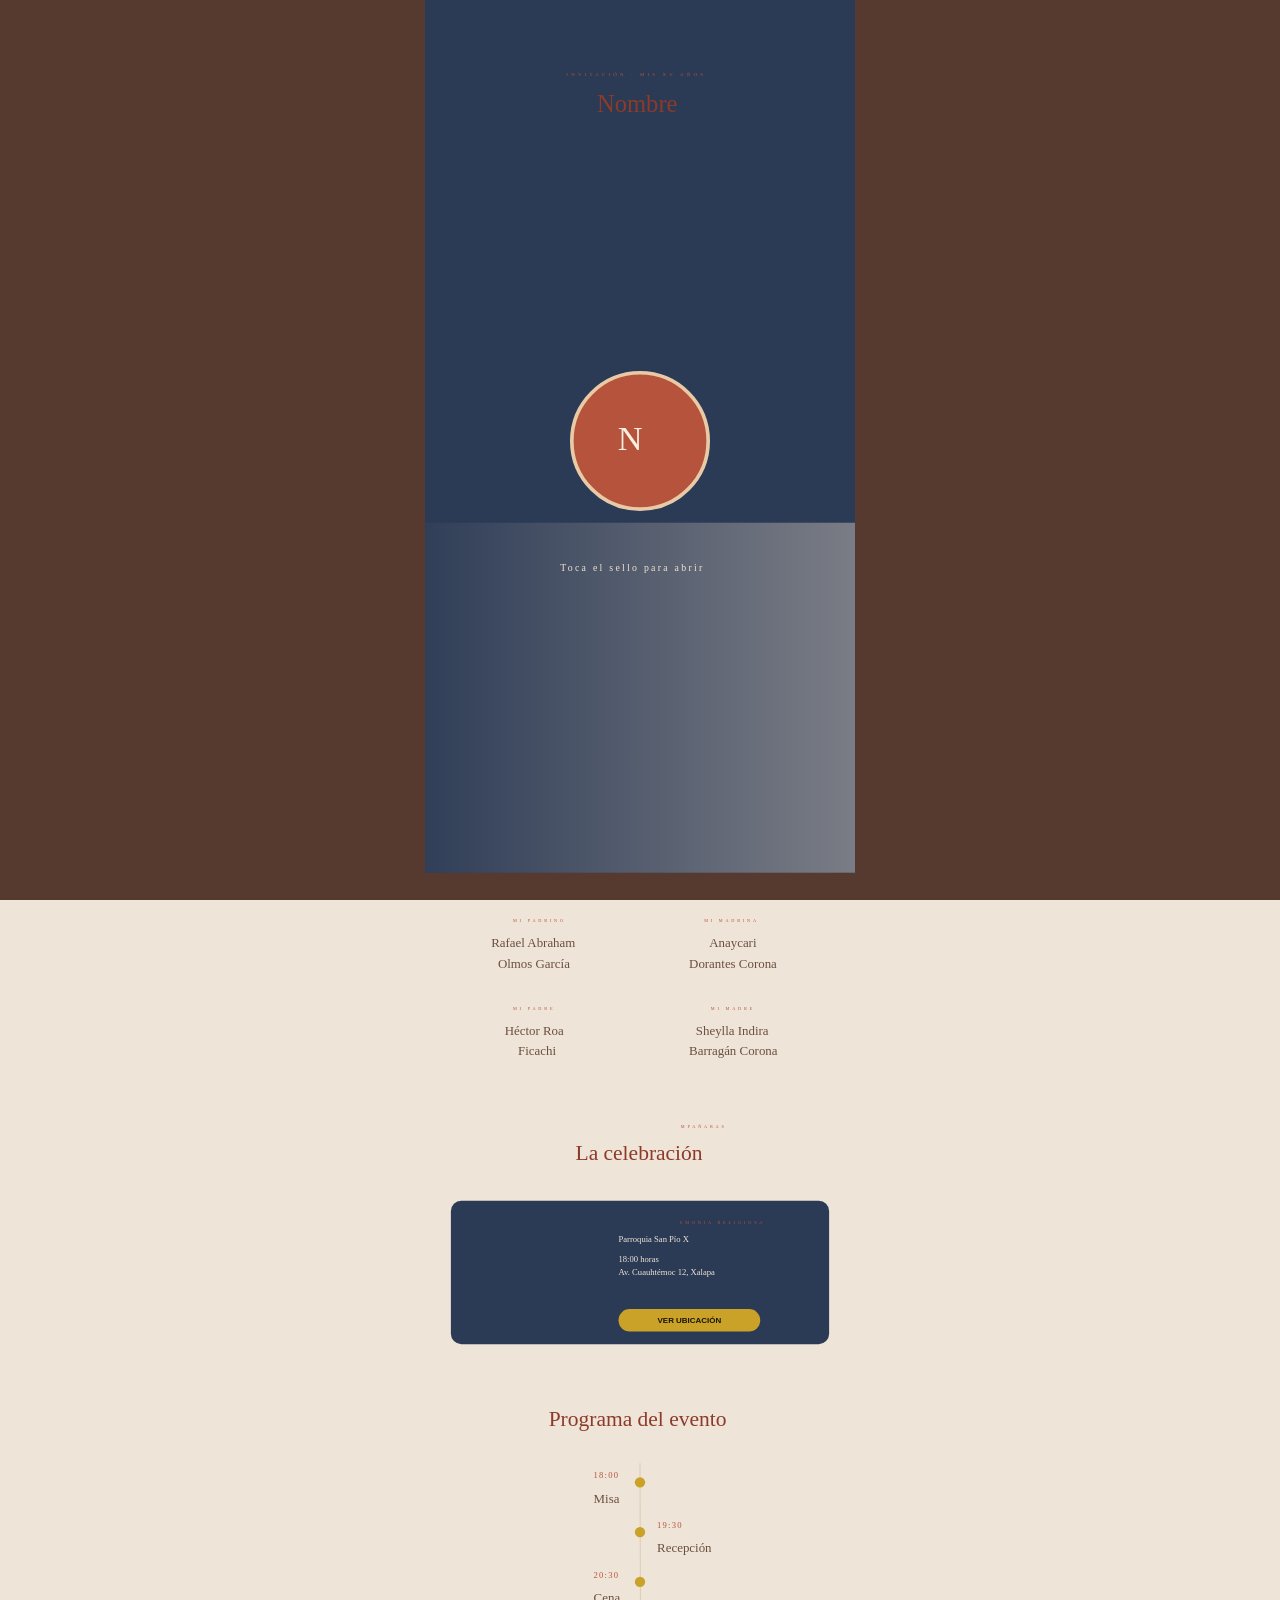
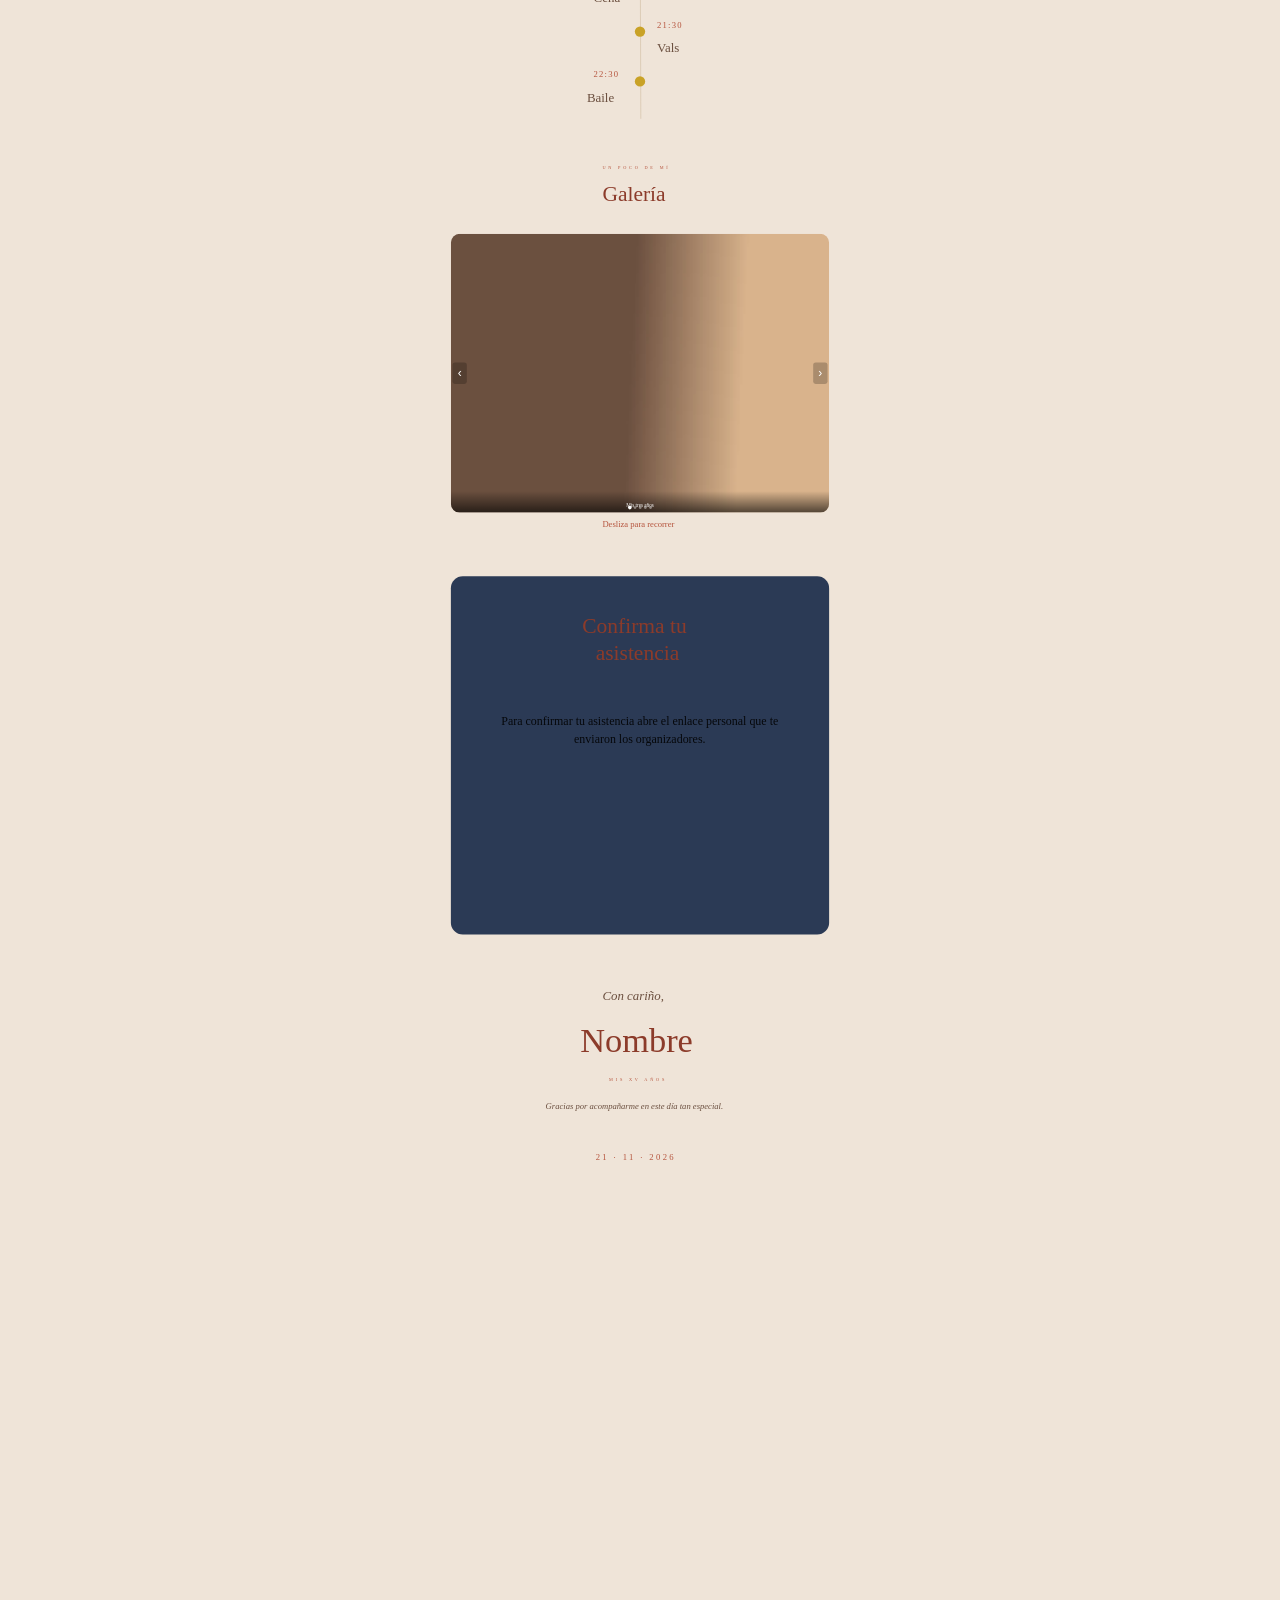
<file: prueba-kodex/index.html>
<!doctype html>
<html lang="es">
<head>
<meta charset="utf-8">
<meta name="viewport" content="width=device-width,initial-scale=1,viewport-fit=cover">
<title>Nicole XV</title>
<link rel="stylesheet" href="styles.css">
</head>
<body>
<!-- PORTADA: se construye desde el espacio INTRO del diseño -->
<div id="iv-intro" aria-label="Portada de la invitación"><div id="iv-intro-frame"></div></div>

<!-- INVITACIÓN: columna móvil con el FONDO FIJO detrás y el contenido desplazable encima -->
<main id="iv-invitation" aria-label="Invitación digital">
  <div class="iv-column" id="iv-column">
    <div id="iv-fixed-bg" aria-hidden="true"></div>
    <div id="iv-content"></div>
  </div>
</main>
<noscript>Esta invitación necesita JavaScript para mostrarse.</noscript>
<script src="config.js"></script>
<script src="kodex.js"></script>
<script src="design.js"></script>
<script src="script.js"></script>
<script>
window.addEventListener('load', function () {
  if (window.InvitaVector) return;
  var aviso = document.createElement('p');
  aviso.id = 'iv-missing-files';
  aviso.setAttribute('style', 'position:relative;z-index:100;max-width:560px;margin:40px auto;padding:20px 24px;font:16px/1.5 Arial,Helvetica,sans-serif;color:#3b2a22;background:#fff;border:1px solid #d9c9b8;border-radius:12px');
  aviso.textContent = 'No se pudo mostrar la invitación: index.html necesita a su lado script.js, design.js, styles.css y la carpeta assets. Extrae el ZIP completo en una carpeta y abre index.html desde ahí.';
  document.body.insertBefore(aviso, document.body.firstChild);
});
</script>
</body>
</html>
</file>
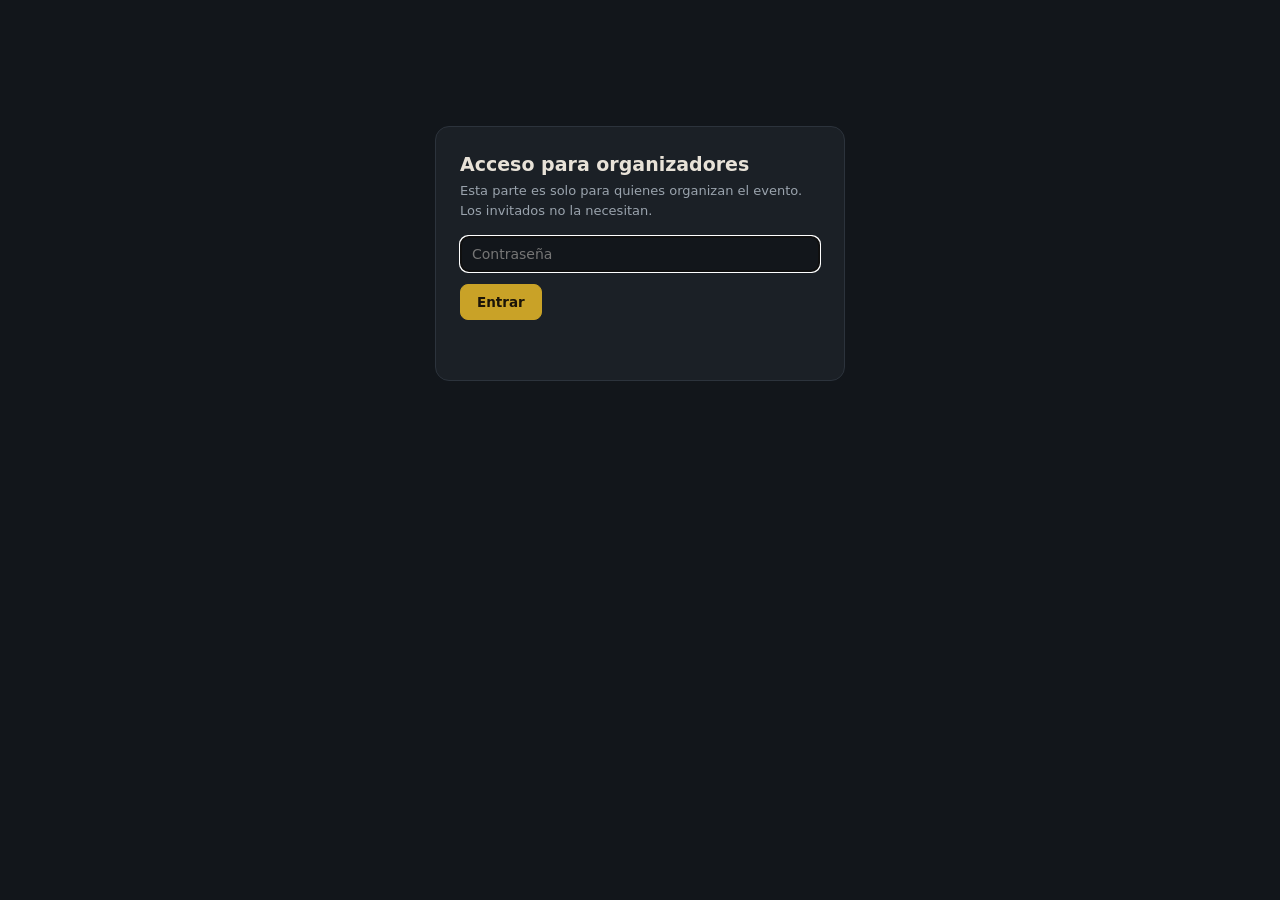
<file: prueba-kodex/panel/index.html>
<!DOCTYPE html>
<html lang="es">
<head>
<meta charset="utf-8">
<meta name="viewport" content="width=device-width, initial-scale=1">
<meta name="robots" content="noindex, nofollow">
<title>Administración · Nicole XV</title>
<style>body { margin: 0; background: #12161b; } </style>
<link rel="stylesheet" href="panel.css">
</head>
<body>
<div id="kx" class="kx"></div>
<script src="../config.js"></script>
<script src="../kodex.js"></script>
<script src="panel.js"></script>
</body>
</html>
</file>
<file: prueba-kodex/styles.css>
/* Weddit Studio 0.11.1 — estilos de la invitación exportada */
:root {
  --iv-frame-width: 430px;   /* ancho máximo de la columna móvil */
  --iv-outer-intro: #56392f;        /* márgenes exteriores durante la portada */
  --iv-outer-invitation: #efe4d8;   /* márgenes exteriores de la invitación */
  --iv-intro-time: .9s;
}
*, *::before, *::after { box-sizing: border-box; }
html, body { margin: 0; padding: 0; }
html { background: var(--iv-outer-invitation); -webkit-text-size-adjust: 100%; text-size-adjust: 100%; }
body { min-height: 100vh; background: var(--iv-outer-invitation); font-family: Arial, Helvetica, sans-serif; overflow-x: hidden; }
body.iv-locked { overflow: hidden; }

/* ---------- columna móvil: el contenido se desplaza; el fondo queda fijo DENTRO de la columna ---------- */
#iv-invitation { display: block; }
.iv-column { position: relative; display: grid; width: 100%; max-width: var(--iv-frame-width); min-height: 100vh; min-height: 100lvh; margin: 0 auto; }
#iv-fixed-bg { grid-area: 1 / 1; position: -webkit-sticky; position: sticky; top: 0; align-self: start; z-index: 0; width: 100%; height: 100vh; height: 100lvh; overflow: hidden; pointer-events: none; }
#iv-content { grid-area: 1 / 1; position: relative; z-index: 1; width: 100%; overflow: hidden; }

/* ---------- mesas, capas y objetos (medidas en píxeles de diseño; la mesa completa se escala) ---------- */
.iv-artboard { position: absolute; left: 0; top: 0; overflow: hidden; transform-origin: 0 0; }
.iv-layer { position: absolute; left: 0; top: 0; width: 100%; height: 100%; pointer-events: none; }
.iv-layer[hidden], .iv-obj[hidden] { display: none; }
.iv-obj { position: absolute; transform-origin: 50% 50%; pointer-events: auto; }
.iv-obj > svg { display: block; overflow: visible; }
.iv-media { overflow: hidden; }
/* Aviso en lugar del hueco en blanco cuando el navegador no sabe decodificar el video. */
.iv-media[data-media-error="true"] video { display: none; }
.iv-media-error { position: absolute; inset: 0; display: flex; flex-direction: column; align-items: center; justify-content: center;
  gap: .7em; padding: 7%; box-sizing: border-box; text-align: center; background: #241d20; color: #f1d3d3;
  font-family: system-ui, -apple-system, "Segoe UI", Roboto, Arial, sans-serif; font-size: 20px; line-height: 1.4; }
.iv-media-error strong { font-weight: 700; }
.iv-media-error span { font-weight: 400; opacity: .82; font-size: .82em; }
.iv-media > img, .iv-media > video { position: absolute; display: block; max-width: none; max-height: none; border: 0; }
.iv-obj text { -webkit-user-select: none; user-select: none; }
.iv-obj.iv-button { cursor: pointer; outline-offset: 4px; }
.iv-obj.iv-button:focus-visible { outline: 2px solid #c89550; }
.iv-button-label { position: absolute; inset: 0; display: flex; align-items: center; justify-content: center; padding: 5px 12px; text-align: center; line-height: 1.12; pointer-events: none; overflow: hidden; }
.iv-popup { z-index: 20; }

/* ---------- botón de música ---------- */
/* ---------- botones de biblioteca e interruptores ---------- */
.iv-obj.iv-uibtn, .iv-obj.iv-switch { cursor: pointer; outline-offset: 4px; -webkit-tap-highlight-color: transparent; }
.iv-obj.iv-uibtn.iv-ui-inert { cursor: default; }
.iv-obj.iv-uibtn > svg, .iv-obj.iv-switch > svg { display: block; overflow: visible; position: absolute; inset: 0; }
.iv-obj.iv-uibtn { transition: transform var(--iv-ui-ms, 180ms) ease, filter var(--iv-ui-ms, 180ms) ease; }
.iv-obj.iv-uibtn .iv-uibtn-hover { opacity: 0; transition: opacity var(--iv-ui-ms, 180ms) ease; }
.iv-obj.iv-uibtn:hover:not(.iv-ui-inert) { transform: scale(var(--iv-ui-hover-scale, 1.03)); filter: brightness(var(--iv-ui-hover-bright, 1.06)); }
.iv-obj.iv-uibtn:hover:not(.iv-ui-inert) .iv-uibtn-hover { opacity: 1; }
.iv-obj.iv-uibtn:active:not(.iv-ui-inert) { transform: scale(var(--iv-ui-press-scale, .97)) translateY(var(--iv-ui-press-y, 0)); filter: brightness(var(--iv-ui-press-bright, .94)); }
.iv-obj.iv-uibtn:focus-visible, .iv-obj.iv-switch:focus-visible { outline: 2px solid #c89550; }
.iv-obj.iv-switch .iv-switch-on { transition: opacity var(--iv-ui-ms, 260ms) ease; }
.iv-obj.iv-switch .iv-ui-knob { transition: transform var(--iv-ui-ms, 260ms) cubic-bezier(.32, .72, .35, 1), opacity var(--iv-ui-ms, 260ms) ease; }
.iv-obj.iv-switch svg.iv-no-anim .iv-switch-on, .iv-obj.iv-switch svg.iv-no-anim .iv-ui-knob { transition: none; }
@media (prefers-reduced-motion: reduce) {
  .iv-obj.iv-uibtn, .iv-obj.iv-uibtn .iv-uibtn-hover, .iv-obj.iv-switch .iv-switch-on, .iv-obj.iv-switch .iv-ui-knob { transition: none; }
}

.iv-obj.iv-music { cursor: pointer; outline-offset: 4px; }
.iv-obj.iv-music:focus-visible { outline: 2px solid #c89550; }
.iv-obj.iv-music > svg { display: block; overflow: visible; }
.iv-obj.iv-music[data-blocked="true"] { animation: iv-music-wait 2.4s ease-in-out infinite; }
@keyframes iv-music-wait { 0%, 100% { opacity: 1; } 50% { opacity: .55; } }
.iv-music-volume { position: absolute; left: 0; margin: 0; accent-color: #c89550; cursor: pointer; }
@media (prefers-reduced-motion: reduce) { .iv-obj.iv-music[data-blocked="true"] { animation: none; } }

/* ---------- portada (INTRO) ---------- */
#iv-intro { position: fixed; left: 0; top: 0; right: 0; bottom: 0; z-index: 10; display: flex; justify-content: center; background: var(--iv-outer-intro); cursor: pointer; outline: 0;
  transition: opacity var(--iv-intro-time) var(--iv-intro-ease, ease), transform var(--iv-intro-time) var(--iv-intro-ease, ease), filter var(--iv-intro-time) var(--iv-intro-ease, ease), clip-path var(--iv-intro-time) var(--iv-intro-ease, ease), visibility 0s linear var(--iv-intro-time); }
#iv-intro-frame { position: relative; width: 100%; max-width: var(--iv-frame-width); height: 100%; overflow: hidden; }
body.iv-opened #iv-intro { opacity: 0; visibility: hidden; pointer-events: none; }
body.iv-opened.iv-t-slide #iv-intro { opacity: 1; transform: translateY(calc(-100% * var(--iv-intro-power, 1))); }
body.iv-opened.iv-t-zoom #iv-intro { transform: scale(calc(1 + .12 * var(--iv-intro-power, 1))); }
body.iv-opened.iv-t-blur #iv-intro { opacity: 0; filter: blur(calc(18px * var(--iv-intro-power, 1))); transform: scale(calc(1 + .04 * var(--iv-intro-power, 1))); }
body.iv-opened.iv-t-wipe #iv-intro { opacity: 1; clip-path: inset(0 0 100% 0); }
body.iv-opened.iv-t-slide-left #iv-intro { opacity: 1; transform: translateX(calc(-100% * var(--iv-intro-power, 1))); }
/* ---------- 0.9.3: transiciones nuevas y dirección configurable ---------- */
body.iv-opened.iv-t-dissolve #iv-intro { opacity: 0; filter: saturate(calc(1 - .6 * var(--iv-intro-power, 1))) brightness(calc(1 + .35 * var(--iv-intro-power, 1))); }
body.iv-opened.iv-t-zoom-in #iv-intro { opacity: 0; transform: scale(calc(1 - .28 * var(--iv-intro-power, 1))); }
body.iv-opened.iv-t-expand #iv-intro { opacity: 0; clip-path: circle(calc(0% + 0px) at 50% 50%); }
#iv-intro { clip-path: circle(150% at 50% 50%); }
body.iv-t-wipe.iv-dir-down.iv-opened #iv-intro { clip-path: inset(100% 0 0 0); }
body.iv-t-wipe.iv-dir-left.iv-opened #iv-intro { clip-path: inset(0 100% 0 0); }
body.iv-t-wipe.iv-dir-right.iv-opened #iv-intro { clip-path: inset(0 0 0 100%); }
body.iv-t-slide.iv-dir-down.iv-opened #iv-intro { transform: translateY(calc(100% * var(--iv-intro-power, 1))); }
body.iv-t-slide.iv-dir-left.iv-opened #iv-intro { transform: translateX(calc(-100% * var(--iv-intro-power, 1))); }
body.iv-t-slide.iv-dir-right.iv-opened #iv-intro { transform: translateX(calc(100% * var(--iv-intro-power, 1))); }
/* El botón de apertura se oculta mientras no le toque aparecer, y no estorba al pulsar la portada. */
.iv-obj[data-intro-hidden="true"] { opacity: 0; pointer-events: none; transition: opacity .32s ease; }
.iv-obj[data-intro-shown="true"] { transition: opacity .32s ease; }
.iv-obj[data-intro-disabled="true"] { cursor: default; }
/* Entrar sin ver la animación: una pastilla discreta abajo al centro, que no compita con la escena. */
.iv-intro-skip {
  position: absolute; left: 50%; bottom: 7%; transform: translateX(-50%); z-index: 30; cursor: pointer;
  max-width: 78%; text-align: center;
  background: rgba(255, 255, 255, .82); color: #4a3a2c; border: 1px solid rgba(0, 0, 0, .08);
  border-radius: 999px; padding: 10px 22px; font-size: 12px; line-height: 1.3; letter-spacing: .06em;
  text-transform: uppercase;
  font-family: system-ui, -apple-system, "Segoe UI", Roboto, Arial, sans-serif;
  box-shadow: 0 4px 16px rgba(0, 0, 0, .14);
  backdrop-filter: blur(3px); -webkit-backdrop-filter: blur(3px);
}
.iv-intro-skip:hover { background: rgba(255, 255, 255, .96); }
@media (prefers-reduced-motion: no-preference) { .iv-intro-skip { transition: background .2s ease; } }
body.iv-no-intro #iv-intro { display: none; }
@media (prefers-reduced-motion: reduce) { #iv-intro { transition-duration: .01s; } }

/* --- Galería (0.11) --- */
[data-galeria] { position: relative; touch-action: pan-y; cursor: zoom-in; }
.iv-gal-pista { position: absolute; inset: 0; }
.iv-gal-foto { position: absolute; inset: 0; }
.iv-gal-foto img { width: 100%; height: 100%; display: block; }
.iv-gal-pie { position: absolute; left: 0; right: 0; bottom: 0; padding: 26px 14px 10px;
  font: 13px/1.4 Georgia, serif; color: #fff; text-align: center;
  background: linear-gradient(transparent, rgba(0,0,0,.62)); }

/* deslizar: cada foto lleva su posición en el propio elemento, así no hay límite de cuántas */
.iv-gal-deslizar { transform: translateX(calc(-100% * var(--iv-gal-i, 0))); transition: transform .5s cubic-bezier(.4,0,.2,1); }

/* las demás transiciones apilan y cambian la opacidad o la escala */
.iv-gal-fundido .iv-gal-foto, .iv-gal-acercar .iv-gal-foto, .iv-gal-apilar .iv-gal-foto {
  opacity: 0; transition: opacity .55s ease, transform .55s ease; }
.iv-gal-fundido .iv-gal-foto.es-actual, .iv-gal-acercar .iv-gal-foto.es-actual,
.iv-gal-apilar .iv-gal-foto.es-actual { opacity: 1; }
.iv-gal-acercar .iv-gal-foto { transform: scale(1.08); }
.iv-gal-acercar .iv-gal-foto.es-actual { transform: scale(1); }
.iv-gal-apilar .iv-gal-foto { transform: translateY(14px); }
.iv-gal-apilar .iv-gal-foto.es-actual { transform: translateY(0); }

.iv-gal-puntos { position: absolute; left: 0; right: 0; bottom: 9px; display: flex; gap: 6px;
  justify-content: center; z-index: 3; }
.iv-gal-puntos button { width: 7px; height: 7px; padding: 0; border: 0; border-radius: 50%;
  opacity: .42; cursor: pointer; transition: opacity .25s, transform .25s; }
.iv-gal-puntos button.es-actual { opacity: 1; transform: scale(1.3); }
.iv-gal-flecha { position: absolute; top: 50%; transform: translateY(-50%); z-index: 3;
  width: 36px; height: 54px; border: 0; background: rgba(0,0,0,.22); border-radius: 6px;
  font-size: 30px; line-height: 1; cursor: pointer; }
.iv-gal-prev { left: 4px; } .iv-gal-next { right: 4px; }
.iv-gal-vacio { position: absolute; inset: 0; display: flex; align-items: center; justify-content: center;
  background: #2a2f36; color: #8d969f; font: 14px/1.4 Arial, sans-serif; text-align: center; }

.iv-gal-grande { position: fixed; inset: 0; z-index: 9999; background: rgba(8,8,10,.94);
  display: flex; align-items: center; justify-content: center; flex-direction: column; gap: 10px; padding: 18px; }
.iv-gal-grande img { max-width: 100%; max-height: 82vh; object-fit: contain; }
.iv-gal-grande-pie { margin: 0; color: #e7e2da; font: 14px/1.5 Georgia, serif; text-align: center; max-width: 620px; }
.iv-gal-grande .iv-gal-flecha { color: #fff; width: 44px; height: 66px; font-size: 38px; }
.iv-gal-cerrar { position: absolute; top: 12px; right: 14px; width: 40px; height: 40px; border: 0;
  border-radius: 50%; background: rgba(255,255,255,.12); color: #fff; font-size: 26px; line-height: 1; cursor: pointer; }
body.iv-gal-abierta { overflow: hidden; }

/* --- Confirmación de asistencia (0.11) ---
   Las medidas van en el espacio del diseño (1080 px de ancho), no en píxeles de pantalla: el
   bloque vive dentro del lienzo, que la invitación reduce hasta el ancho del teléfono. Con
   tamaños de pantalla se veía diminuto. */
.iv-rsvp { box-sizing: border-box; width: 100%; padding: 60px 50px; text-align: center;
  font-family: Georgia, "Times New Roman", serif; color: inherit; }
.iv-rsvp-nombre { margin: 0 0 10px; font-size: 54px; line-height: 1.2; }
.iv-rsvp-pases { margin: 0 0 32px; font-size: 32px; opacity: .78; }
.iv-rsvp-estado { margin: 0 0 28px; font-size: 32px; opacity: .92; }
.iv-rsvp-fila { display: flex; align-items: center; justify-content: center; gap: 22px; margin-bottom: 32px;
  font-size: 32px; flex-wrap: wrap; }
.iv-rsvp-fila select { font: inherit; font-size: 34px; padding: 12px 20px; border-radius: 14px;
  border: 2px solid currentColor; background: transparent; color: inherit; }
.iv-rsvp-botones { display: flex; gap: 22px; justify-content: center; flex-wrap: wrap; }
.iv-rsvp-botones button { font: inherit; font-size: 26px; letter-spacing: .09em; text-transform: uppercase;
  padding: 22px 42px; border-radius: 999px; border: 2px solid currentColor; cursor: pointer;
  background: transparent; color: inherit; }
.iv-rsvp-si { background: rgba(255,255,255,.14); }
.iv-rsvp-botones button:disabled { opacity: .5; cursor: default; }
.iv-rsvp-msg { margin: 30px 0 0; font-size: 30px; line-height: 1.5; opacity: .88; }
.iv-rsvp-msg.is-ok { opacity: 1; }
.iv-rsvp-msg.is-error { color: #e08a82; opacity: 1; }
.iv-rsvp-wa { display: inline-block; margin-top: 16px; color: inherit; }
</file>
<file: prueba-kodex/panel/panel.css>
/* Panel de invitados — Weddit Studio 0.11.1 */
.kx { font-family: system-ui, -apple-system, "Segoe UI", Roboto, sans-serif; color: #e8e2d8; }
.kx-gate { max-width: 360px; margin: 14vh auto; padding: 26px 24px; background: #1b2026; border: 1px solid #2c333c; border-radius: 14px; }
.kx-gate h1 { font-size: 19px; margin: 0 0 6px; font-weight: 600; }
.kx-gate p { font-size: 13px; color: #9aa3ad; margin: 0 0 16px; line-height: 1.5; }
.kx input, .kx select, .kx textarea { width: 100%; box-sizing: border-box; padding: 9px 11px; border-radius: 8px;
  border: 1px solid #2c333c; background: #12161b; color: #e8e2d8; font: inherit; font-size: 14px; }
.kx button { padding: 9px 16px; border-radius: 8px; border: 1px solid #2c333c; background: #232a32; color: #e8e2d8;
  font: inherit; font-size: 13.5px; cursor: pointer; }
.kx button.pri { background: #c9a227; border-color: #c9a227; color: #1a1408; font-weight: 600; }
.kx button:hover { filter: brightness(1.12); }
.kx-err { color: #e2706a; font-size: 13px; margin: 10px 0 0; min-height: 18px; }
.kx-ok { color: #6fbf8e; }
.kx-wrap { max-width: 980px; margin: 0 auto; padding: 22px 16px 60px; }
.kx-top { display: flex; align-items: center; justify-content: space-between; gap: 14px; flex-wrap: wrap; margin-bottom: 18px; }
.kx-top h1 { font-size: 20px; margin: 0; font-weight: 600; }
.kx-stats { display: grid; grid-template-columns: repeat(auto-fit, minmax(130px, 1fr)); gap: 10px; margin-bottom: 20px; }
.kx-stat { background: #1b2026; border: 1px solid #2c333c; border-radius: 12px; padding: 14px; }
.kx-stat b { display: block; font-size: 25px; font-weight: 600; line-height: 1.1; }
.kx-stat span { font-size: 11.5px; color: #9aa3ad; text-transform: uppercase; letter-spacing: .06em; }
.kx-card { background: #1b2026; border: 1px solid #2c333c; border-radius: 12px; padding: 16px; margin-bottom: 16px; }
.kx-card h2 { font-size: 15px; margin: 0 0 12px; font-weight: 600; }
.kx-form { display: grid; grid-template-columns: repeat(auto-fit, minmax(190px, 1fr)); gap: 10px; align-items: end; }
.kx-form label { font-size: 12px; color: #9aa3ad; display: block; }
.kx-form label span { display: block; margin-bottom: 4px; }
.kx-tools { display: flex; gap: 8px; flex-wrap: wrap; align-items: center; margin-bottom: 12px; }
.kx-tools input[type="search"] { flex: 1 1 200px; }
.kx-tools select { flex: 0 0 170px; }
table.kx-table { width: 100%; border-collapse: collapse; font-size: 13.5px; }
.kx-table th { text-align: left; font-size: 11.5px; text-transform: uppercase; letter-spacing: .05em;
  color: #9aa3ad; padding: 8px 10px; border-bottom: 1px solid #2c333c; font-weight: 600; }
.kx-table td { padding: 9px 10px; border-bottom: 1px solid #232a32; vertical-align: top; }
.kx-pill { display: inline-block; padding: 2px 9px; border-radius: 99px; font-size: 11.5px; }
.kx-pill.p { background: #3a3220; color: #e0c278; }
.kx-pill.c { background: #1f3a2b; color: #7fd4a1; }
.kx-pill.n { background: #3a2323; color: #e58f89; }
.kx-link { display: flex; gap: 6px; align-items: center; }
.kx-link input { font-size: 11.5px; padding: 5px 8px; }
.kx-row-acts { display: flex; gap: 6px; flex-wrap: wrap; }
.kx-row-acts button { padding: 5px 10px; font-size: 12px; }
@media (max-width: 620px) {
  .kx-table thead { display: none; }
  .kx-table tr { display: block; border-bottom: 1px solid #2c333c; padding: 8px 0; }
  .kx-table td { display: flex; justify-content: space-between; gap: 12px; border: 0; padding: 4px 2px; }
  .kx-table td::before { content: attr(data-th); color: #9aa3ad; font-size: 11.5px; text-transform: uppercase; }
}
</file>
